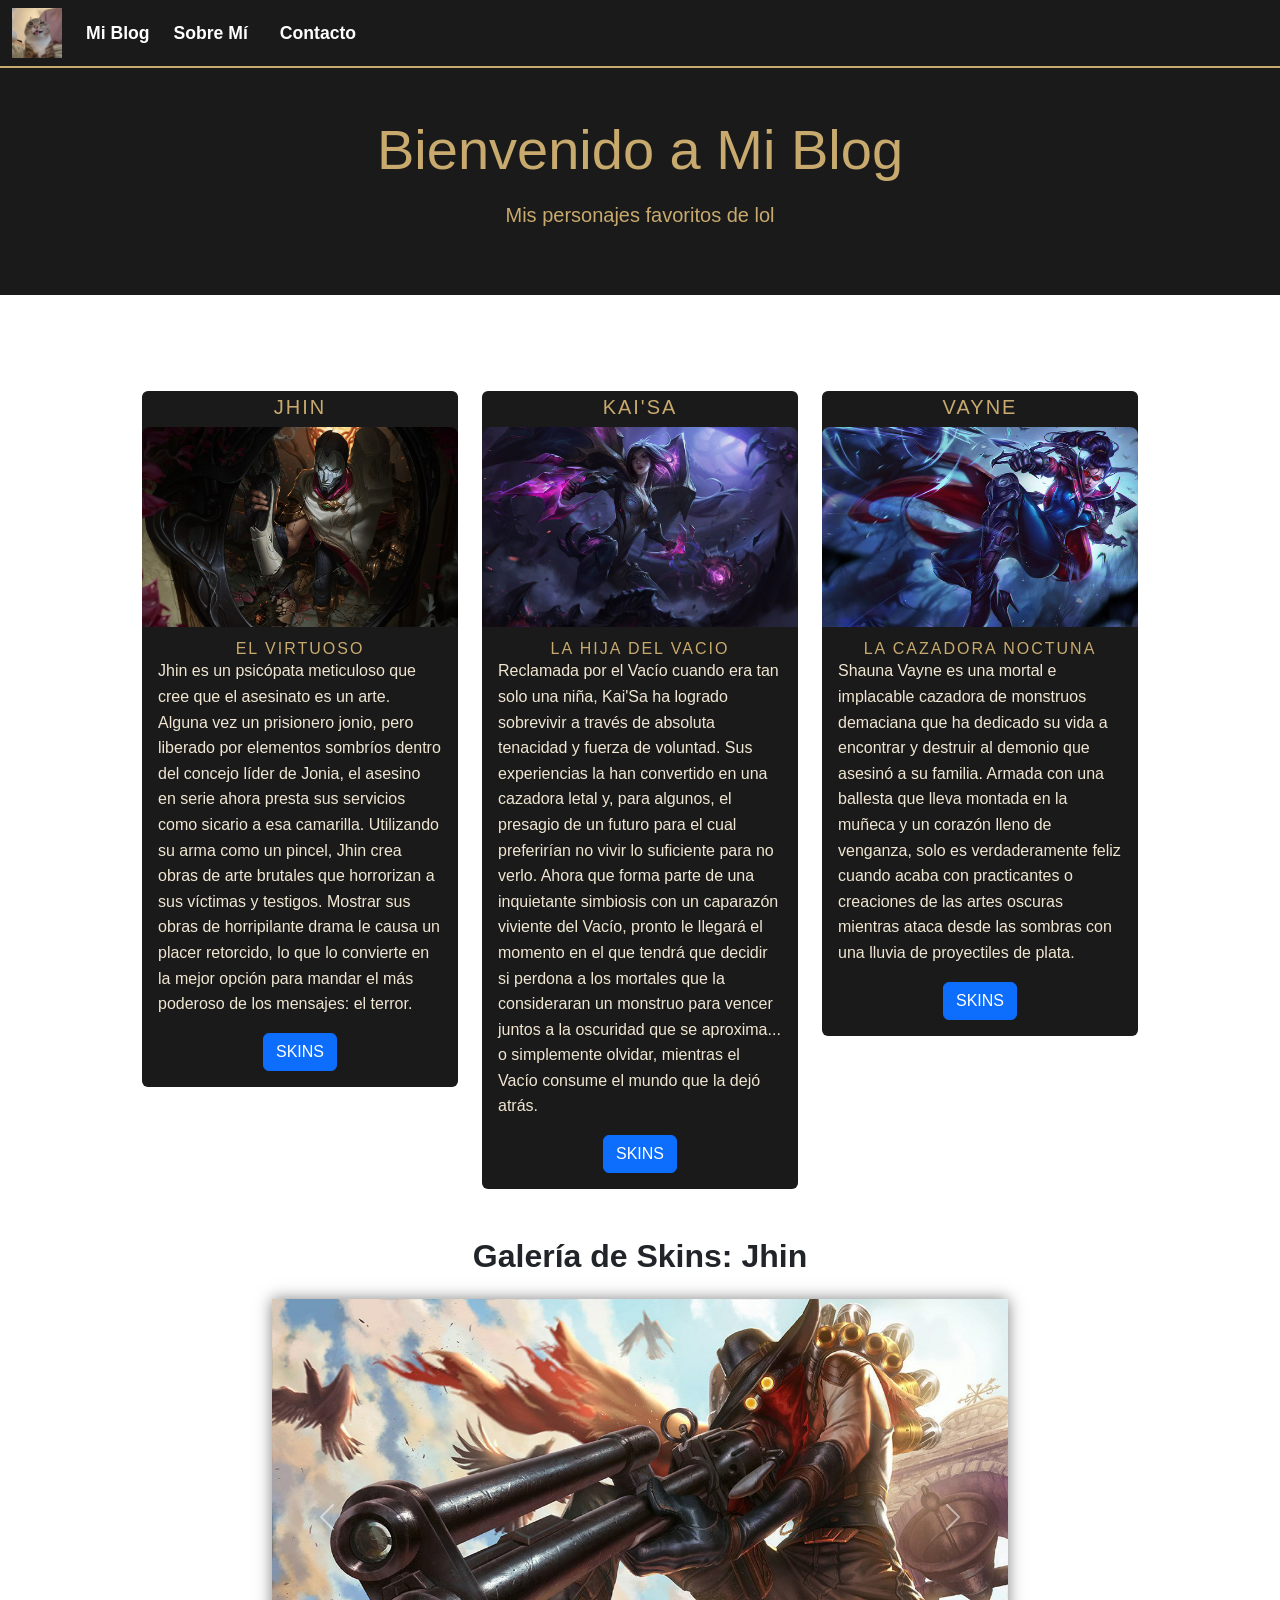
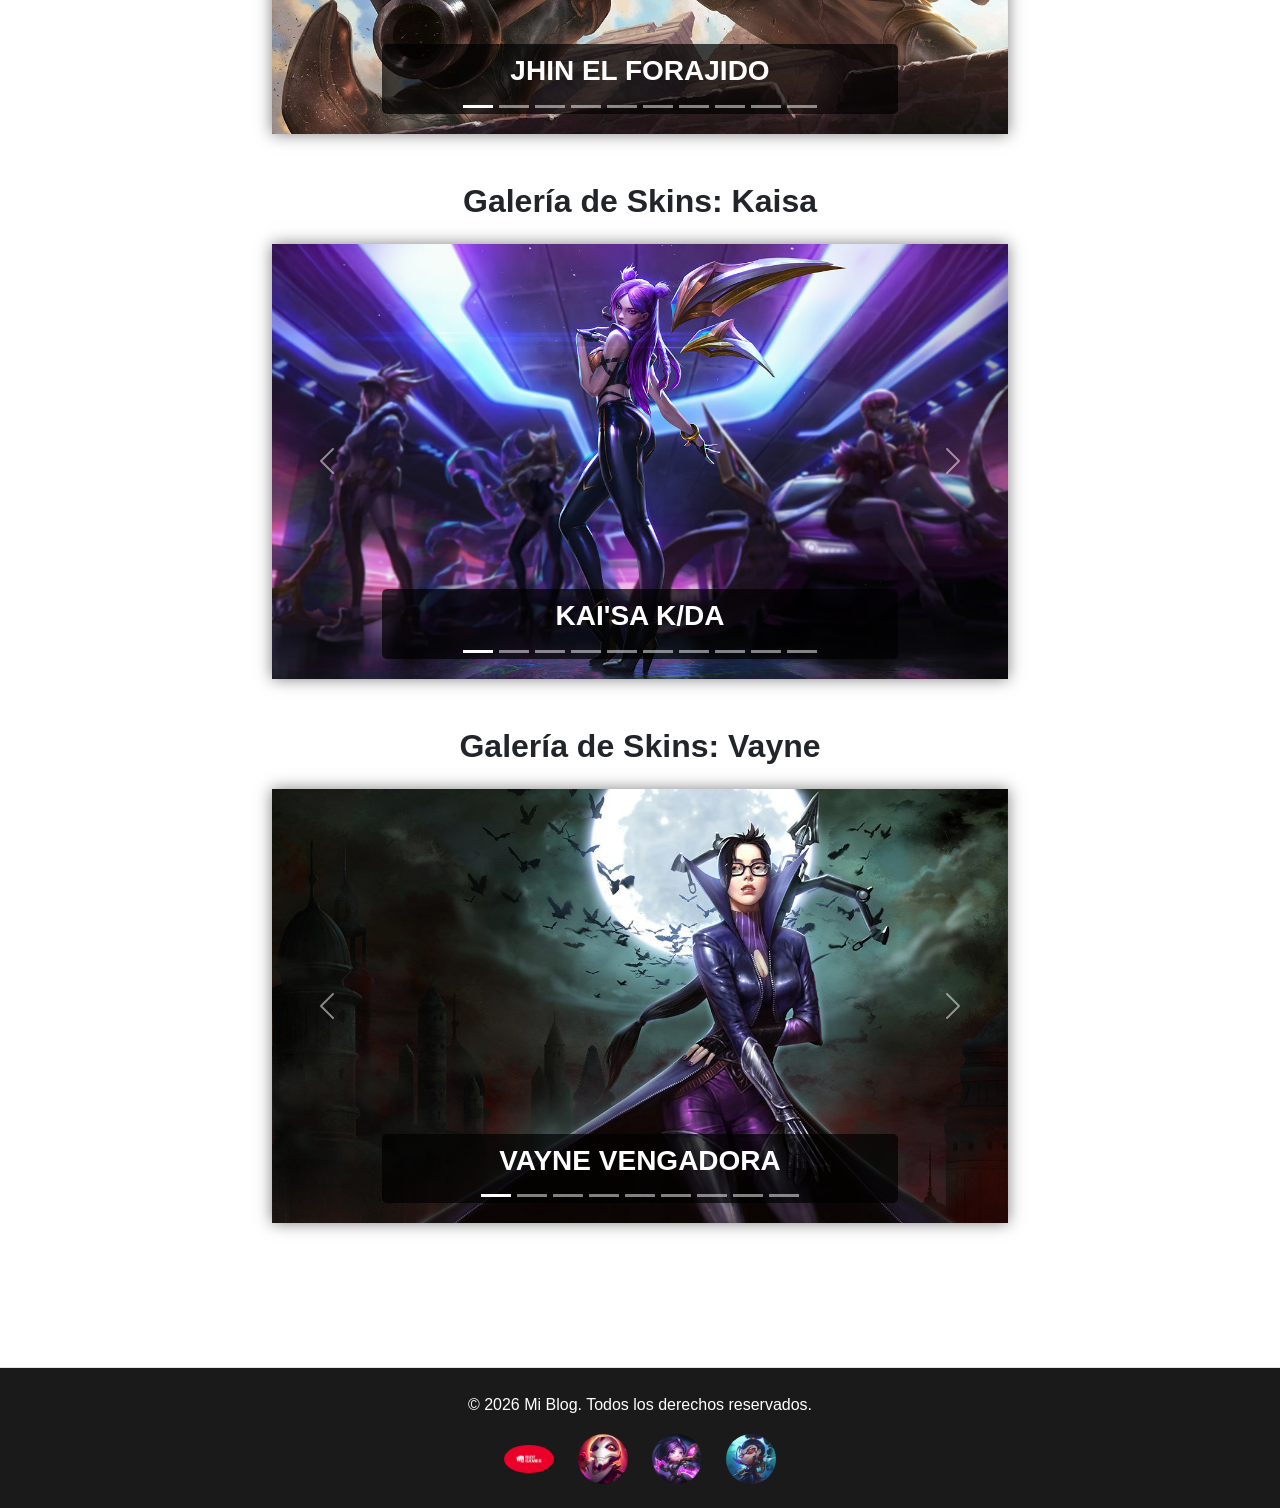
<file: index.html>
<!DOCTYPE html>
<html lang="es">
<head>
    <meta charset="UTF-8">
    <meta name="viewport" content="width=device-width, initial-scale=1.0">
    <title>Mi Blog Personal</title>
    <link href="https://cdn.jsdelivr.net/npm/bootstrap@5.3.0/dist/css/bootstrap.min.css" rel="stylesheet">
    <link rel="stylesheet" href="assets/styles.css">
    <link rel="icon" type="image/x-icon" href="/assets/images/navicon/rigby.jpg">
</head>

<body>
    <nav class="navbar navbar-expand-md navbar-dark sticky-top custom-nav">
        <div class="container-fluid">
            <img src="assets/images/navicon/rigby.jpg" alt="Rigby" width="50">
            <a class="navbar-brand fw-bold ms-4" href="index.html">Mi Blog</a>
            <button class="navbar-toggler" type="button" data-bs-toggle="collapse" data-bs-target="#collapsibleNavbar" aria-label="Abrir menú de navegación">
                <span class="navbar-toggler-icon"></span>
            </button>
            <div class="collapse navbar-collapse" id="collapsibleNavbar">
                <ul class="navbar-nav gap-3">
                    <li class="nav-item">
                        <a class="nav-link fw-bold active" href="about.html">Sobre Mí</a>
                    </li>
                    <li>
                        <a href="contact.html" class="nav-link fw-bold active">Contacto</a>
                    </li>
                </ul>
            </div>
        </div>
    </nav>

    <header class="bg-dark text-white py-5 custom-nav" id="inicio">

        <div class="container text-center" >
            <h1 class="display-4">Bienvenido a Mi Blog</h1>
            <p class="lead">Mis personajes favoritos de lol</p>
        </div>

    </header>

    <main class="py-5">

        <div class="container mt-5" id="personajes-fav">
            <div class="row mx-5">
                <div class="col-md-4">

                    <div class="card">
                        <h5 class="card-title text-center mt-1">JHIN</h5>
                        <img src="assets\images\Jhin.jpg" alt="Splash art de Jhin" class="card-img-top">
                        <div class="card-body">
                            <h6 class="card-subtitle text-center">EL VIRTUOSO</h6>
                            <p class="card-text">Jhin es un psicópata meticuloso que cree que el asesinato es un arte. Alguna vez un prisionero jonio, pero liberado por elementos sombríos dentro del concejo líder de Jonia, el asesino en serie ahora presta sus servicios como sicario a esa camarilla. Utilizando su arma como un pincel, Jhin crea obras de arte brutales que horrorizan a sus víctimas y testigos. Mostrar sus obras de horripilante drama le causa un placer retorcido, lo que lo convierte en la mejor opción para mandar el más poderoso de los mensajes: el terror.</p>
                            <div class="text-center">
                                <a href="#skins-jhin" class="btn btn-primary">SKINS</a>
                            </div>
                        </div>
                    </div>
                </div>

                <div class="col-md-4">
                    <div class="card">
                        <h5 class="card-title text-center mt-1">KAI'SA</h5>
                        <img src="assets\images\Kaisa.jpg" alt="Splash art de Kaisa" class="card-img-top">
                        <div class="card-body">
                            <h6 class="card-subtitle text-center">LA HIJA DEL VACIO</h6>
                            <p class="card-text">
                                Reclamada por el Vacío cuando era tan solo una niña, Kai'Sa ha logrado sobrevivir a través de absoluta tenacidad y fuerza de voluntad. Sus experiencias la han convertido en una cazadora letal y, para algunos, el presagio de un futuro para el cual preferirían no vivir lo suficiente para no verlo. Ahora que forma parte de una inquietante simbiosis con un caparazón viviente del Vacío, pronto le llegará el momento en el que tendrá que decidir si perdona a los mortales que la consideraran un monstruo para vencer juntos a la oscuridad que se aproxima... o simplemente olvidar, mientras el Vacío consume el mundo que la dejó atrás.
                            </p>
                            <div class="text-center">
                                <a href="#skins-kaisa" class="btn btn-primary">SKINS</a>
                            </div>
                        </div>
                    </div>
                </div>

                <div class="col-md-4">
                    <div class="card">
                        <h5 class="card-title text-center mt-1">VAYNE</h5>
                        <img src="assets\images\vayne.jpg" alt="Splash art de Vayne" class="card-img-top">
                        <div class="card-body">
                            <h6 class="card-subtitle text-center">LA CAZADORA NOCTUNA</h6>
                            <p class="card-text">
                                Shauna Vayne es una mortal e implacable cazadora de monstruos demaciana que ha dedicado su vida a encontrar y destruir al demonio que asesinó a su familia. Armada con una ballesta que lleva montada en la muñeca y un corazón lleno de venganza, solo es verdaderamente feliz cuando acaba con practicantes o creaciones de las artes oscuras mientras ataca desde las sombras con una lluvia de proyectiles de plata.
                            </p>
                            <div class="text-center">
                                <a href="#skins-vayne" class="btn btn-primary">SKINS</a>
                            </div>
                        </div>
                    </div>
                </div>
            </div>
        </div>

    <section class="container my-5">
        <h2 class="text-center mb-4">Galería de Skins: Jhin</h2>
        <div class="row justify-content-center">
            <div class="col-12 col-md-12 col-lg-8">
                <div id="skins-jhin" class="carousel slide" data-bs-ride="carousel">
                    <div class="carousel-indicators">
                        <button type="button" data-bs-target="#skins-jhin" data-bs-slide-to="0" class="active" aria-label="Slide 1"></button>
                        <button type="button" data-bs-target="#skins-jhin" data-bs-slide-to="1" aria-label="Slide 2"></button>
                        <button type="button" data-bs-target="#skins-jhin" data-bs-slide-to="2" aria-label="Slide 3"></button>
                        <button type="button" data-bs-target="#skins-jhin" data-bs-slide-to="3" aria-label="Slide 4"></button>
                        <button type="button" data-bs-target="#skins-jhin" data-bs-slide-to="4" aria-label="Slide 5"></button>
                        <button type="button" data-bs-target="#skins-jhin" data-bs-slide-to="5" aria-label="Slide 6"></button>
                        <button type="button" data-bs-target="#skins-jhin" data-bs-slide-to="6" aria-label="Slide 7"></button>
                        <button type="button" data-bs-target="#skins-jhin" data-bs-slide-to="7" aria-label="Slide 8"></button>
                        <button type="button" data-bs-target="#skins-jhin" data-bs-slide-to="8" aria-label="Slide 9"></button>
                        <button type="button" data-bs-target="#skins-jhin" data-bs-slide-to="9" aria-label="Slide 10"></button>
                    </div>
                    <div class="carousel-inner">
                        <div class="carousel-item active">
                            <img src="assets/images/skin-jhin/Jhin1.jpg" alt="Jhin Forajido" class="d-block w-100">
                            <div class="carousel-caption d-none d-md-block">
                                <h3>JHIN EL FORAJIDO</h3>
                            </div>
                        </div>


                        <div class="carousel-item">
                            <img src="assets/images/skin-jhin/Jhin2.jpg" alt="Jhin Luna de Sangre" class="d-block w-100">
                            <div class="carousel-caption d-none d-md-block">
                                <h3>JHIN LUNA DE SANGRE</h3>
                            </div>
                        </div>

                        <div class="carousel-item">
                            <img src="assets/images/skin-jhin/Jhin3.jpg" alt="Jhin Proyecto" class="d-block w-100">
                            <div class="carousel-caption d-none d-md-block">
                                <h3>PROYECTO: JHIN</h3>
                            </div>
                        </div>

                        <div class="carousel-item">
                            <img src="assets/images/skin-jhin/Jhin4.jpg" alt="Jhin Oscuridad Cosmica" class="d-block w-100">
                            <div class="carousel-caption d-none d-md-block">
                                <h3>JHIN OSCURIDAD CÓSMICA</h3>
                            </div>
                        </div>

                        <div class="carousel-item">
                            <img src="assets/images/skin-jhin/Jhin5.jpg" alt="Jhin Pergaminos" class="d-block w-100">
                            <div class="carousel-caption d-none d-md-block">
                                <h3>JHIN PERGAMINOS SHAN HAI</h3>
                            </div>
                        </div>

                        <div class="carousel-item">
                            <img src="assets/images/skin-jhin/Jhin6.jpg" alt="Jhin Empireo" class="d-block w-100">
                            <div class="carousel-caption d-none d-md-block">
                                <h3>JHIN EMPIREO</h3>
                            </div>
                        </div>

                        <div class="carousel-item">
                            <img src="assets/images/skin-jhin/Jhin7.jpg" alt="Jhin Peleador" class="d-block w-100">
                            <div class="carousel-caption d-none d-md-block">
                                <h3>JHIN PELEADOR ÁLMICO</h3>
                            </div>
                        </div>

                        <div class="carousel-item">
                            <img src="assets/images/skin-jhin/Jhin8.jpg" alt="Jhin Devastador" class="d-block w-100">
                            <div class="carousel-caption d-none d-md-block">
                                <h3>JHIN OSCURIDAD CÓSMICA DEVASTADORA</h3>
                            </div>
                        </div>

                        <div class="carousel-item">
                            <img src="assets/images/skin-jhin/Jhin9.jpg" alt="Jhin Mitos" class="d-block w-100">
                            <div class="carousel-caption d-none d-md-block">
                                <h3>JHIN CREADOR DE MITOS</h3>
                            </div>
                        </div>

                        <div class="carousel-item">
                            <img src="assets/images/skin-jhin/Jhin10.jpg" alt="Jhin Arcana" class="d-block w-100">
                            <div class="carousel-caption d-none d-md-block">
                                <h3>JHIN ARCANA</h3>
                            </div>
                        </div>
                    </div>

                <button class="carousel-control-prev" type="button" data-bs-target="#skins-jhin" data-bs-slide="prev" aria-label="Anterior">
                    <span class="carousel-control-prev-icon" aria-hidden="true"></span>
                </button>
                <button class="carousel-control-next" type="button" data-bs-target="#skins-jhin" data-bs-slide="next" aria-label="Siguiente">
                    <span class="carousel-control-next-icon"></span>
                </button>
                </div>
            </div>
        </div>
    </section>

    <section class="container my-5">
        <h2 class="text-center mb-4">Galería de Skins: Kaisa</h2>
        <div class="row justify-content-center">
            <div class="col-12 col-md-12 col-lg-8">
                <div id="skins-kaisa" class="carousel slide" data-bs-ride="carousel">
                    <div class="carousel-indicators">
                        <button type="button" data-bs-target="#skins-kaisa" data-bs-slide-to="0" class="active" aria-label="Slide 1"></button>
                        <button type="button" data-bs-target="#skins-kaisa" data-bs-slide-to="1" aria-label="Slide 2"></button>
                        <button type="button" data-bs-target="#skins-kaisa" data-bs-slide-to="2" aria-label="Slide 3"></button>
                        <button type="button" data-bs-target="#skins-kaisa" data-bs-slide-to="3" aria-label="Slide 4"></button>
                        <button type="button" data-bs-target="#skins-kaisa" data-bs-slide-to="4" aria-label="Slide 5"></button>
                        <button type="button" data-bs-target="#skins-kaisa" data-bs-slide-to="5" aria-label="Slide 6"></button>
                        <button type="button" data-bs-target="#skins-kaisa" data-bs-slide-to="6" aria-label="Slide 7"></button>
                        <button type="button" data-bs-target="#skins-kaisa" data-bs-slide-to="7" aria-label="Slide 8"></button>
                        <button type="button" data-bs-target="#skins-kaisa" data-bs-slide-to="8" aria-label="Slide 9"></button>
                        <button type="button" data-bs-target="#skins-kaisa" data-bs-slide-to="9" aria-label="Slide 10"></button>
                    </div>
                    <div class="carousel-inner">
                        <div class="carousel-item active">
                            <img src="assets/images/skin-kaisa/kaisa1.jpg" alt="Kaisa Kda" class="d-block w-100">
                            <div class="carousel-caption d-none d-md-block">
                                <h3>KAI'SA K/DA</h3>
                            </div>
                        </div>

                        <div class="carousel-item">
                            <img src="assets/images/skin-kaisa/kaisa2.jpg" alt="Kaisa AllOut" class="d-block w-100">
                            <div class="carousel-caption d-none d-md-block">
                                <h3>KAI'SA KD/A ALL OUT</h3>
                            </div>
                        </div>

                        <div class="carousel-item">
                            <img src="assets/images/skin-kaisa/kaisa3.jpg" alt="Kaisa Dragon" class="d-block w-100">
                            <div class="carousel-caption d-none d-md-block">
                                <h3>KAI'SA DRAGÓN DE LA LAGUNA</h3>
                            </div>
                        </div>

                        <div class="carousel-item">
                            <img src="assets/images/skin-kaisa/kaisa4.jpg" alt="Kaisa Estelar" class="d-block w-100">
                            <div class="carousel-caption d-none d-md-block">
                                <h3>KAI'SA GUARDIANA ESTELAR</h3>
                            </div>
                        </div>

                        <div class="carousel-item">
                            <img src="assets/images/skin-kaisa/kaisa5.jpg" alt="Kaisa Tinta" class="d-block w-100">
                            <div class="carousel-caption d-none d-md-block">
                                <h3>KAI'SA TINTA SOMBRÍA</h3>
                            </div>
                        </div>

                        <div class="carousel-item">
                            <img src="assets/images/skin-kaisa/kaisa6.jpg" alt="Kaisa Celestial" class="d-block w-100">
                            <div class="carousel-caption d-none d-md-block">
                                <h3>KAI'SA REINO CELESTIAL</h3>
                            </div>
                        </div>

                        <div class="carousel-item">
                            <img src="assets/images/skin-kaisa/kaisa7.jpg" alt="Kaisa Oscura" class="d-block w-100">
                            <div class="carousel-caption d-none d-md-block">
                                <h3>KAI'SA ESTRELLA OSCURA</h3>
                            </div>
                        </div>

                        <div class="carousel-item">
                            <img src="assets/images/skin-kaisa/kaisa8.jpg" alt="Kaisa Legendario" class="d-block w-100">
                            <div class="carousel-caption d-none d-md-block">
                                <h3>KAI'SA ESPÍRITU LEGENDARIO</h3>
                            </div>
                        </div>

                        <div class="carousel-item">
                            <img src="assets/images/skin-kaisa/kaisa9.jpg" alt="Kaisa Inmortalizada" class="d-block w-100">
                            <div class="carousel-caption d-none d-md-block">
                                <h3>KAI'SA LEYENDA INMORTALIZADA</h3>
                            </div>
                        </div>
                    </div>

                <button class="carousel-control-prev" type="button" data-bs-target="#skins-kaisa" data-bs-slide="prev" aria-label="Anterior">
                    <span class="carousel-control-prev-icon"  aria-hidden="true"></span>
                </button>
                <button class="carousel-control-next" type="button" data-bs-target="#skins-kaisa" data-bs-slide="next" aria-label="Siguiente">
                    <span class="carousel-control-next-icon" aria-hidden="true"></span>
                </button>
                </div>
            </div>
        </div>
    </section>

    <section class="container my-5">
        <h2 class="text-center mb-4">Galería de Skins: Vayne</h2>
        <div class="row justify-content-center">
            <div class="col-12 col-md-12 col-lg-8">
                <div id="skins-vayne" class="carousel slide" data-bs-ride="carousel">
                    <div class="carousel-indicators">
                        <button type="button" data-bs-target="#skins-vayne" data-bs-slide-to="0" class="active" aria-label="Slide 1"></button>
                        <button type="button" data-bs-target="#skins-vayne" data-bs-slide-to="1" aria-label="Slide 2"></button>
                        <button type="button" data-bs-target="#skins-vayne" data-bs-slide-to="2" aria-label="Slide 3"></button>
                        <button type="button" data-bs-target="#skins-vayne" data-bs-slide-to="3" aria-label="Slide 4"></button>
                        <button type="button" data-bs-target="#skins-vayne" data-bs-slide-to="4" aria-label="Slide 5"></button>
                        <button type="button" data-bs-target="#skins-vayne" data-bs-slide-to="5" aria-label="Slide 6"></button>
                        <button type="button" data-bs-target="#skins-vayne" data-bs-slide-to="6" aria-label="Slide 7"></button>
                        <button type="button" data-bs-target="#skins-vayne" data-bs-slide-to="7" aria-label="Slide 8"></button>
                        <button type="button" data-bs-target="#skins-vayne" data-bs-slide-to="8" aria-label="Slide 9"></button>
                    </div>
                    <div class="carousel-inner">
                        <div class="carousel-item active">
                            <img src="assets/images/skin-vayne/vayne1.jpg" alt="Vayne Vengadora" class="d-block w-100">
                            <div class="carousel-caption d-none d-md-block">
                                <h3>VAYNE VENGADORA</h3>
                            </div>
                        </div>

                        <div class="carousel-item">
                            <img src="assets/images/skin-vayne/vayne2.jpg" alt="Vayne Matadragones" class="d-block w-100">
                            <div class="carousel-caption d-none d-md-block">
                                <h3>VAYNE MATADRAGONES</h3>
                            </div>
                        </div>

                        <div class="carousel-item">
                            <img src="assets/images/skin-vayne/vayne4.jpg" alt="Vayne Luz" class="d-block w-100">
                            <div class="carousel-caption d-none d-md-block">
                                <h3>VAYNE ARCO DE LUZ</h3>
                            </div>
                        </div>

                        <div class="carousel-item">
                            <img src="assets/images/skin-vayne/vayne5.jpg" alt="Vayne Almas" class="d-block w-100">
                            <div class="carousel-caption d-none d-md-block">
                                <h3>VAYNE ROBAALMAS</h3>
                            </div>
                        </div>

                        <div class="carousel-item">
                            <img src="assets/images/skin-vayne/vayne6.jpg" alt="Vayne Proyecto" class="d-block w-100">
                            <div class="carousel-caption d-none d-md-block">
                                <h3>PROYECTO: VAYNE</h3>
                            </div>
                        </div>

                        <div class="carousel-item">
                            <img src="assets/images/skin-vayne/vayne7.jpg" alt="Vayne Pirotecnia" class="d-block w-100">
                            <div class="carousel-caption d-none d-md-block">
                                <h3>VAYNE PIROTECNIA</h3>
                            </div>
                        </div>

                        <div class="carousel-item">
                            <img src="assets/images/skin-vayne/vayne8.jpg" alt="Vayne Espiritual" class="d-block w-100">
                            <div class="carousel-caption d-none d-md-block">
                                <h3>VAYNE FLOR ESPIRITUAL</h3>
                            </div>
                        </div>

                        <div class="carousel-item">
                            <img src="assets/images/skin-vayne/vayne9.jpg" alt="Vayne Centinela" class="d-block w-100">
                            <div class="carousel-caption d-none d-md-block">
                                <h3>VAYNE CENTINELA</h3>
                            </div>
                        </div>

                        <div class="carousel-item">
                            <img src="assets/images/skin-vayne/vayne10.jpg" alt="Vayne Legendario" class="d-block w-100">
                            <div class="carousel-caption d-none d-md-block">
                                <h3>VAYNE ESPIRITU LEGENDARIO</h3>
                            </div>
                        </div>
                    </div>

                <button class="carousel-control-prev" type="button" data-bs-target="#skins-vayne" data-bs-slide="prev" aria-label="Anterior">
                    <span class="carousel-control-prev-icon" aria-hidden="true"></span>
                </button>
                <button class="carousel-control-next" type="button" data-bs-target="#skins-vayne" data-bs-slide="next" aria-label="Siguiente">
                    <span class="carousel-control-next-icon" aria-hidden="true"></span>
                </button>
                </div>
            </div>
        </div>
    </section>
    </main>

    <footer class="text-white py-4 mt-5 custom-nav">
        <div class="container text-center">
            <p>&copy; 2026 Mi Blog. Todos los derechos reservados.</p>
            <div class="row justify-content-center align-items-center">
                <div class="col-6 col-md-auto">
                <a href="https://www.riotgames.com/es" target="_blank">
                    <img src="assets/images/icon/riot.png" alt="Riot" width="50" class="img-fluid footer-logo">
                </a>
            </div>

            <div class="col-6 col-md-auto">
                <a href="https://www.leagueoflegends.com/es-es/champions/jhin/" target="_blank">
                    <img src="assets/images/icon/jhin-chibi.png" alt="Jhin" width="50" class="img-fluid footer-logo">
                </a>
            </div>

            <div class="col-6 col-md-auto">
                <a href="https://www.leagueoflegends.com/es-es/champions/kaisa/" target="_blank">
                    <img src="assets/images/icon/kaisa-chibi.jpg" alt="Kaisa" width="50" class="img-fluid footer-logo">
                </a>
            </div>

            <div class="col-6 col-md-auto">
                <a href="https://www.leagueoflegends.com/es-es/champions/vayne/" target="_blank">
                    <img src="assets/images/icon/vayne-chibi.jpg" alt="Vayne" width="50" class="img-fluid footer-logo">
                </a>
            </div>
            </div>
        </div>
    </footer>

    <script src="https://cdn.jsdelivr.net/npm/bootstrap@5.3.0/dist/js/bootstrap.bundle.min.js"></script>
</body>
</html>
</file>
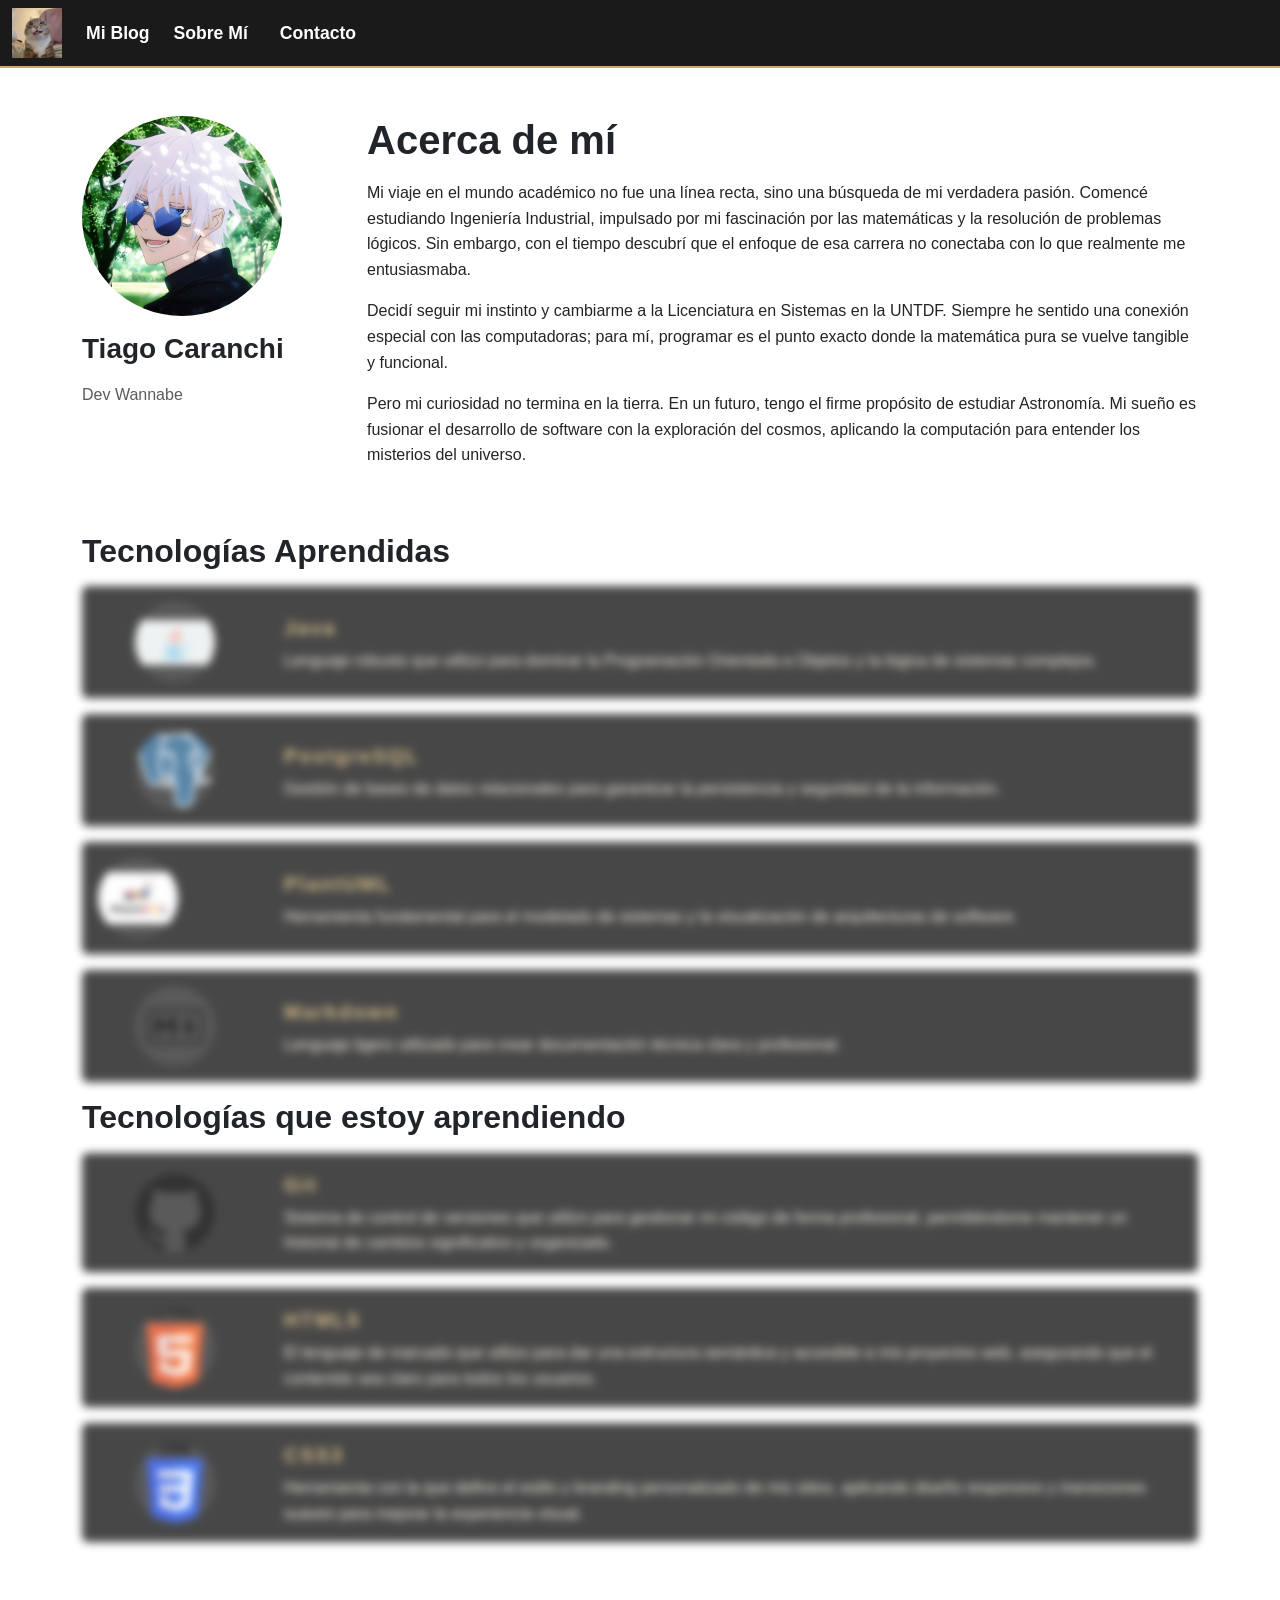
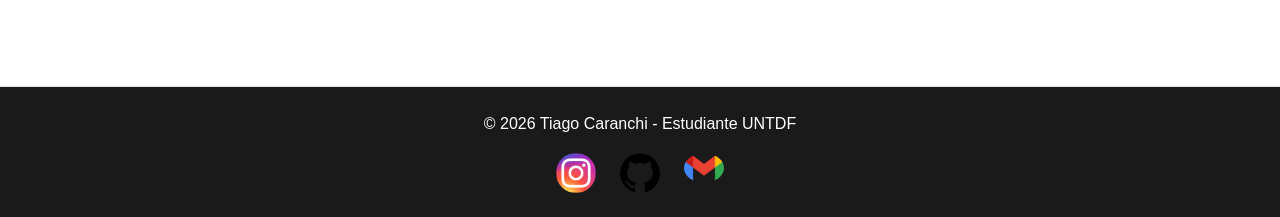
<file: about.html>
<!DOCTYPE html>
<html lang="es">
<head>
    <meta charset="UTF-8">
    <meta name="viewport" content="width=device-width, initial-scale=1.0">
    <title>Acerca de mí - Mi Blog</title>
    <link href="https://cdn.jsdelivr.net/npm/bootstrap@5.3.0/dist/css/bootstrap.min.css" rel="stylesheet">
    <link rel="stylesheet" href="assets/styles.css">
    <link rel="icon" type="image/x-icon" href="/assets/images/navicon/rigby.jpg">
</head>

<body>
    <nav class="navbar navbar-expand-md navbar-dark sticky-top custom-nav">
        <div class="container-fluid">
            <img src="assets/images/navicon/rigby.jpg" alt="Rigby" width="50">
            <a class="navbar-brand fw-bold ms-4" href="index.html">Mi Blog</a>
            <button class="navbar-toggler" type="button" data-bs-toggle="collapse" data-bs-target="#collapsibleNavbar" aria-label="Abrir menú de navegación">
                <span class="navbar-toggler-icon"></span>
            </button>
            <div class="collapse navbar-collapse" id="collapsibleNavbar">
                <ul class="navbar-nav gap-3">
                    <li class="nav-item">
                        <a class="nav-link fw-bold active" href="about.html">Sobre Mí</a>
                    </li>
                    <li>
                        <a href="contact.html" class="nav-link fw-bold active">Contacto</a>
                    </li>
                </ul>
            </div>
        </div>
    </nav>

    <main class="py-5">
        <div class="container">
            <div class="row">
                <aside class="col-md-3 mb-3">
                    <img src="assets/images/icon/gojo.jpg" class="img-fluid rounded-circle mb-3" alt="Avatar" style="max-width: 200px;">
                    <h3>Tiago Caranchi</h3>
                    <p class="text-muted">Dev Wannabe</p>
                </aside>

                <article class="col-md-9">
                    <h1>Acerca de mí</h1>
                    <p>Mi viaje en el mundo académico no fue una línea recta, sino una búsqueda de mi verdadera pasión. Comencé estudiando Ingeniería Industrial, impulsado por mi fascinación por las matemáticas y la resolución de problemas lógicos. Sin embargo, con el tiempo descubrí que el enfoque de esa carrera no conectaba con lo que realmente me entusiasmaba.</p>
                    <p>Decidí seguir mi instinto y cambiarme a la Licenciatura en Sistemas en la UNTDF. Siempre he sentido una conexión especial con las computadoras; para mí, programar es el punto exacto donde la matemática pura se vuelve tangible y funcional.</p>
                    <p>Pero mi curiosidad no termina en la tierra. En un futuro, tengo el firme propósito de estudiar Astronomía. Mi sueño es fusionar el desarrollo de software con la exploración del cosmos, aplicando la computación para entender los misterios del universo.</p>
                </article>
            </div>

            <section id="tecnologias" class="my-5">
                <h2>Tecnologías Aprendidas</h2>
                <div class="card mb-3 shadow-sm border-0 card-tech-blur">
                    <div class="row g-0 align-items-center">
                        <div class="col-4 col-md-2 p-3 text-center">
                            <img src="assets/images/icon/java.png" alt="Logotipo de Java" class="img-fluid tech-logo">
                        </div>
                        <div class="col-8 col-md-10">
                            <div class="card-body">
                                <h3 class="card-title h5 fw-bold mt-1">Java</h3>
                                <p class="card-text">Lenguaje robusto que utilizo para dominar la Programación Orientada a Objetos y la lógica de sistemas complejos.</p>
                            </div>
                        </div>
                    </div>
                </div>

                <div class="card mb-3 shadow-sm border-0 card-tech-blur">
                    <div class="row g-0 align-items-center">
                        <div class="col-4 col-md-2 p-3 text-center">
                            <img src="assets/images/icon/postgres.png" alt="Logotipo de Postgre" class="img-fluid tech-logo">
                        </div>
                        <div class="col-8 col-md-10">
                            <div class="card-body">
                                <h3 class="card-title h5 fw-bold mt-1">PostgreSQL</h3>
                                <p class="card-text">Gestión de bases de datos relacionales para garantizar la persistencia y seguridad de la información.</p>
                            </div>
                        </div>
                    </div>
                </div>

                <div class="card mb-3 shadow-sm border-0 card-tech-blur">
                    <div class="row g-0 align-items-center">
                        <div class="col-4 col-md-2 p-3 text-centerg">
                            <img src="assets/images/icon/plantuml.png" alt="Logotipo de Plant" class="img-fluid tech-logo">
                        </div>
                        <div class="col-8 col-md-10">
                            <div class="card-body">
                                <h3 class="card-title h5 fw-bold mt-1">PlantUML</h3>
                                <p class="card-text">Herramienta fundamental para el modelado de sistemas y la visualización de arquitecturas de software.</p>
                            </div>
                        </div>
                    </div>
                </div>

                <div class="card mb-3 shadow-sm border-0 card-tech-blur">
                    <div class="row g-0 align-items-center">
                        <div class="col-4 col-md-2 p-3 text-center">
                            <img src="assets/images/icon/markdown.png" alt="Logotipo de Markdown" class="img-fluid tech-logo">
                        </div>
                        <div class="col-8 col-md-10">
                            <div class="card-body">
                                <h3 class="card-title h5 fw-bold mt-1">Markdown</h3>
                                <p class="card-text">Lenguaje ligero utilizado para crear documentación técnica clara y profesional.</p>
                            </div>
                        </div>
                    </div>
                </div>

                <h2>Tecnologías que estoy aprendiendo</h2>

                <div class="card mb-3 shadow-sm border-0 card-tech-blur">
                    <div class="row g-0 align-items-center">
                        <div class="col-4 col-md-2 p-3 text-center">
                            <img src="assets/images/icon/github.png" alt="Logotipo de Git" class="img-fluid tech-logo">
                        </div>
                        <div class="col-8 col-md-10">
                            <div class="card-body">
                                <h3 class="card-title h5 fw-bold mt-1">Git</h3>
                                <p class="card-text">Sistema de control de versiones que utilizo para gestionar mi código de forma profesional, permitiéndome mantener un historial de cambios significativo y organizado.</p>
                            </div>
                        </div>
                    </div>
                </div>

                <div class="card mb-3 shadow-sm border-0 card-tech-blur">
                    <div class="row g-0 align-items-center">
                        <div class="col-4 col-md-2 p-3 text-center">
                            <img src="assets/images/icon/html.png" alt="Logotipo de HTML" class="img-fluid tech-logo">
                        </div>
                        <div class="col-8 col-md-10">
                            <div class="card-body">
                                <h3 class="card-title h5 fw-bold mt-1">HTML5</h3>
                                <p class="card-text">El lenguaje de marcado que utilizo para dar una estructura semántica y accesible a mis proyectos web, asegurando que el contenido sea claro para todos los usuarios.</p>
                            </div>
                        </div>
                    </div>
                </div>

                <div class="card mb-3 shadow-sm border-0 card-tech-blur">
                    <div class="row g-0 align-items-center">
                        <div class="col-4 col-md-2 p-3 text-center">
                            <img src="assets/images/icon/css.png" alt="Logotipo de Css" class="img-fluid tech-logo">
                        </div>
                        <div class="col-8 col-md-10">
                            <div class="card-body">
                                <h3 class="card-title h5 fw-bold mt-1">CSS3</h3>
                                <p class="card-text">Herramienta con la que defino el estilo y branding personalizado de mis sitios, aplicando diseño responsivo y transiciones suaves para mejorar la experiencia visual.</p>
                            </div>
                        </div>
                    </div>
                </div>

            </section>

        </div>
    </main>

    <footer class="text-white py-4 mt-5 custom-nav">
        <div class="container text-center">
            <div class="row justify-content-center align-items-center">
            <p class="mb-3">&copy; 2026 Tiago Caranchi - Estudiante UNTDF</p>
            <div class="d-flex justify-content-center gap-4">
                <a href="https://www.instagram.com/tiaguwu/" target="_blank">
                    <img src="assets/images/icon/instagram.png" alt="Instagram" width="40" class="img-fluid footer-logo">
                </a>
                <a href="https://github.com/Tiaguwu" target="_blank">
                    <img src="assets/images/icon/github.png" alt="GitHub" width="40" class="img-fluid footer-logo">
                </a>
                <a href="mailto:tiagocaranchi@hotmail.com">
                    <img src="assets/images/icon/gmail.png" alt="Email" width="40" class="img-fluid footer-logo">
                </a>
            </div>
            </div>
        </div>
    </footer>

    <script src="https://cdn.jsdelivr.net/npm/bootstrap@5.3.0/dist/js/bootstrap.bundle.min.js"></script>
</body>
</html>
</file>
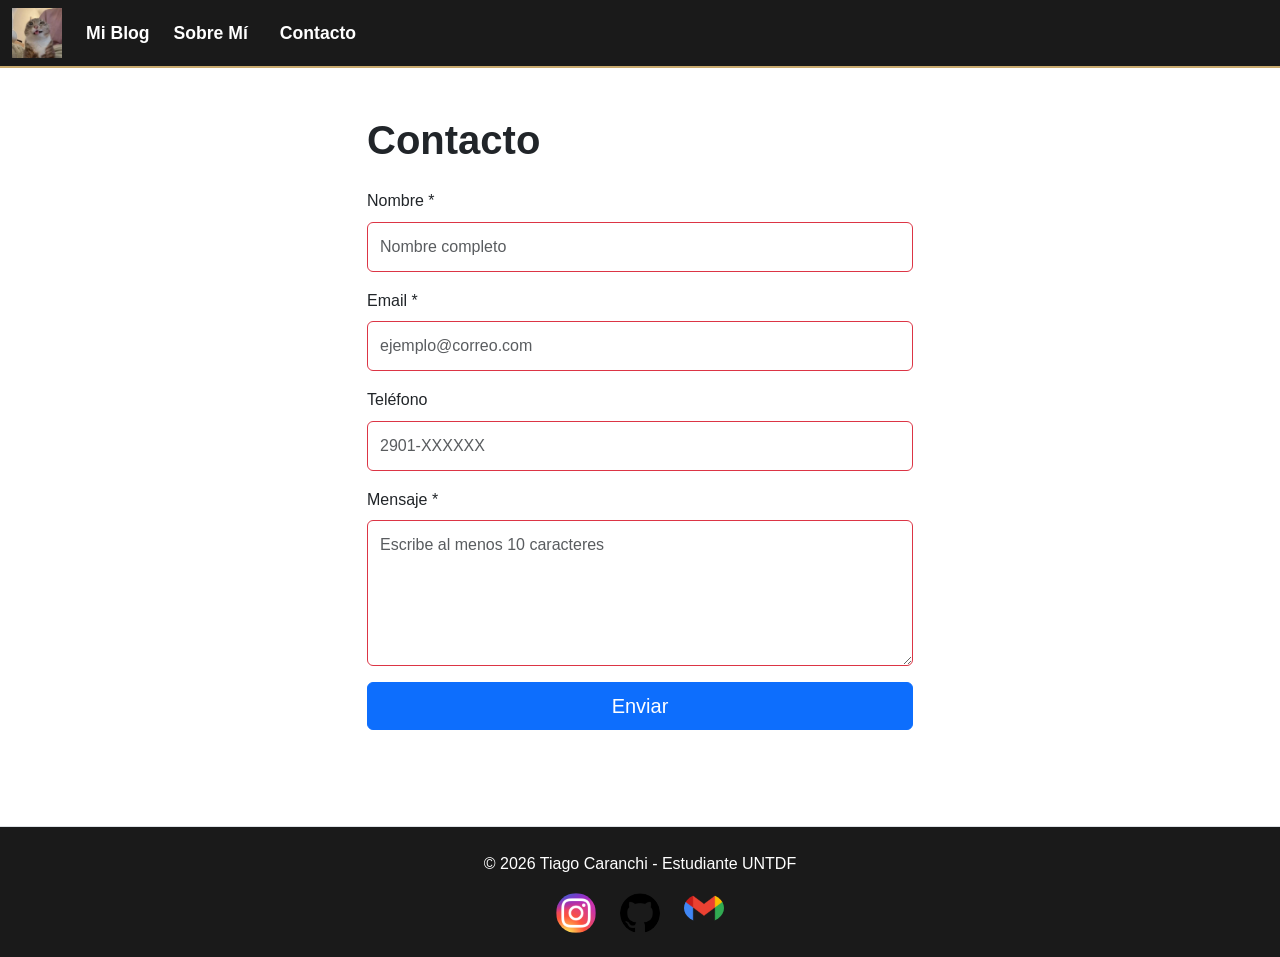
<file: contact.html>
<!DOCTYPE html>
<html lang="es">
<head>
    <meta charset="UTF-8">
    <meta name="viewport" content="width=device-width, initial-scale=1.0">
    <title>Contacto - Mi Blog</title>
    <link href="https://cdn.jsdelivr.net/npm/bootstrap@5.3.0/dist/css/bootstrap.min.css" rel="stylesheet">
    <link rel="stylesheet" href="assets/styles.css">
</head>
<body>
    <nav class="navbar navbar-expand-md navbar-dark custom-nav sticky-top">
        <div class="container-fluid">
            <img src="assets/images/navicon/rigby.jpg" alt="Rigby" width="50">
            <a class="navbar-brand fw-bold ms-4" href="index.html">Mi Blog</a>
            <button class="navbar-toggler" type="button" data-bs-toggle="collapse" data-bs-target="#collapsibleNavbar" aria-label="Abrir menú de navegación">
                <span class="navbar-toggler-icon"></span>
            </button>
            <div class="collapse navbar-collapse" id="collapsibleNavbar">
                <ul class="navbar-nav gap-3">
                    <li class="nav-item">
                        <a class="nav-link fw-bold active" href="about.html">Sobre Mí</a>
                    </li>
                    <li>
                        <a href="contact.html" class="nav-link fw-bold active">Contacto</a>
                    </li>
                </ul>
            </div>
        </div>
    </nav>

    <!-- Formulario de contacto -->
    <main class="py-5">
        <div class="container">
            <div class="row justify-content-center">
                <div class="col-md-6">
                    <h1 class="mb-4">Contacto</h1>

                    <form id="contactForm" novalidate>
                        <!-- Campo nombre (COMPLETAR: validación) -->
                        <div class="mb-3">
                            <label for="name" class="form-label">Nombre *</label>
                            <input type="text" class="form-control" id="name" name="name" required placeholder="Nombre completo">
                            <div class="invalid-feedback">
                                Por favor ingresa tu nombre.
                            </div>
                        </div>

                        <!-- Campo email (COMPLETAR) -->
                        <div class="mb-3">
                            <label for="email" class="form-label">Email *</label>
                            <input type="email" class="form-control" id="email" name="email" required placeholder="ejemplo@correo.com">
                            <div class="invalid-feedback">
                                Por favor ingresa un email válido.
                            </div>
                        </div>

                        <!-- Campo teléfono (COMPLETAR: opcional) -->
                        <div class="mb-3">
                            <label for="phone" class="form-label">Teléfono</label>
                            <input type="tel" class="form-control" id="phone" name="phone" required pattern="[0-9]+" placeholder="2901-XXXXXX">
                            <div class="invalid-feedback">
                                Por favor teléfono un email válido.
                            </div>
                        </div>

                        <!-- Campo mensaje (COMPLETAR: minlength) -->
                        <div class="mb-3">
                            <label for="message" class="form-label">Mensaje *</label>
                            <textarea class="form-control" id="message" name="message" rows="5" required minlength="10" placeholder="Escribe al menos 10 caracteres"></textarea>
                            <div class="invalid-feedback">
                                El mensaje debe tener al menos 10 caracteres.
                            </div>
                        </div>

                        <!-- Botón submit -->
                        <button type="submit" class="btn btn-primary btn-lg w-100">Enviar</button>
                    </form>
                </div>
            </div>
        </div>
    </main>

    <!-- Footer -->
    <footer class="custom-nav text-white py-4 mt-5">
        <div class="container text-center">
            <div class="row justify-content-center align-items-center">
            <p class="mb-3">&copy; 2026 Tiago Caranchi - Estudiante UNTDF</p>
            <div class="d-flex justify-content-center gap-4">
                <a href="https://www.instagram.com/tiaguwu/" target="_blank">
                    <img src="assets/images/icon/instagram.png" alt="Instagram" width="40" class="img-fluid footer-logo">
                </a>
                <a href="https://github.com/Tiaguwu" target="_blank">
                    <img src="assets/images/icon/github.png" alt="GitHub" width="40" class="img-fluid footer-logo">
                </a>
                <a href="mailto:tiagocaranchi@hotmail.com">
                    <img src="assets/images/icon/gmail.png" alt="Email" width="40" class="img-fluid footer-logo">
                </a>
            </div>
            </div>
        </div>
    </footer>

    <!-- Script: validación HTML5 + feedback visual -->
    <script>
        const form = document.getElementById('contactForm');
        form.addEventListener('submit', (e) => {
            if (!form.checkValidity()) {
                e.preventDefault();
                e.stopPropagation();
            }
            form.classList.add('was-validated');
        });
    </script>

    <script src="https://cdn.jsdelivr.net/npm/bootstrap@5.3.0/dist/js/bootstrap.bundle.min.js"></script>
</body>
</html>
</file>
<file: assets/styles.css>
/* ===== Variables CSS ===== */
:root {
    --primary-color: #0d6efd;
    --text-color: #212529;
    --light-bg: #f8f9fa;
    --border-color: #dee2e6;
}

.custom-nav {
    background-color: #1a1a1a !important;
}

/* ===== Reset y base ===== */
* {
    margin: 0;
    padding: 0;
    box-sizing: border-box;
}

html {
    scroll-behavior: smooth;
}

body {
    font-family: -apple-system, BlinkMacSystemFont, 'Segoe UI', Roboto, 'Helvetica Neue', Arial, sans-serif;
    line-height: 1.6;
    color: var(--text-color);
}

/* ===== Tipografía ===== */
h1, h2, h3 {
    font-weight: 600;
    margin-bottom: 1rem;
}

a {
    text-decoration: none;
    transition: all 0.3s ease;
}

.display-4 {
    color: #c8aa6e;
}

.lead {
    color: #c8aa6e;
}

/* ===== Navbar ===== */
.navbar {
    border-bottom: 2px solid #c8aa6e;
}

.navbar-brand, .nav-link {
    font-size: 1.1rem !important;
}

.nav-link img {
    transition: filter 0.3s ease, transform 0.3s ease;
}

.nav-link:hover img {
    filter: drop-shadow(0 0 8px #c8aa6e);
    transform: scale(1.1);
}

/* ===== Hero Section ===== */
.bg-gradient {
    background: linear-gradient(135deg, #667eea 0%, #764ba2 100%);
}

/* ===== Cards ===== */
.card {
    transition: transform 0.3s ease, box-shadow 0.3s ease;
    border: none;
    overflow: hidden;
    background-color: #1a1a1a; 
    color: #f0e6d2; 
}

.card:hover {
    transform: translateY(-10px); 
    box-shadow: 0 10px 20px rgb(200 170 110 / 30%); 
}

.card-title {
    color: #c8aa6e; 
    letter-spacing: 2px;
}

.card-subtitle{
    color: #c8aa6e; 
    letter-spacing: 2px;
}

.card-img-top {
    height: 200px;
    object-fit: cover;
    border-radius: 8px 8px 0 0;
}

.carousel {
    box-shadow: 0 0 15px rgb(0 0 0 / 50%);
}


.carousel-caption {
    background: rgb(0 0 0 / 70%);
    border-radius: 5px;
    padding: 10px;
}

/* ===== Botones ===== */
.btn {
    border-radius: 6px;
    font-weight: 500;
    transition: all 0.3s ease;
}

.btn-primary {
    background-color: var(--primary-color);
    border-color: var(--primary-color);
}

.btn-primary:hover {
    background-color: #0b5ed7;
    border-color: #0b5ed7;
    transform: translateY(-2px);
    box-shadow: 0 4px 8px rgb(13 110 253 / 30%);
}

/* ===== Formulario ===== */
.form-control {
    border: 1px solid var(--border-color);
    border-radius: 6px;
    padding: 0.75rem;
    transition: border-color 0.3s ease, box-shadow 0.3s ease;
}

.form-control:focus {
    border-color: var(--primary-color);
    box-shadow: 0 0 0 0.2rem rgb(13 110 253 / 25%);
}

/* Validación HTML5: estilos :valid e :invalid */
.form-control:valid {
    border-color: #198754;
    background-image: url("data:image/svg+xml,%3csvg xmlns='http://www.w3.org/2000/svg' viewBox='0 0 8 8'%3e%3cpath fill='%23198754' d='M.5 4.5L2 3l1-1 1 1 2-2 1 1-3 3-1 1-1-1-1-1z'/%3e%3c/svg%3e");
    background-repeat: no-repeat;
    background-position: right calc(0.375em + 0.1875rem) center;
    background-size: calc(0.75em + 0.375rem) calc(0.75em + 0.375rem);
    padding-right: calc(1.5em + 0.75rem);
}

.form-control:invalid {
    border-color: #dc3545;
    background-image: url("data:image/svg+xml,%3csvg xmlns='http://www.w3.org/2000/svg' viewBox='0 0 12 12' width='12' height='12' fill='none' stroke='%23dc3545' viewBox='0 0 12 12'%3e%3ccircle cx='6' cy='6' r='4.5'/%3e%3cpath stroke-linejoin='round' d='M5.8 3.6h.4L6 6.9h-.4z'/%3e%3ccircle cx='6' cy='8.2' r='.6' fill='%23dc3545' stroke='none'/%3e%3c/svg%3e");
    background-repeat: no-repeat;
    background-position: right calc(0.375em + 0.1875rem) center;
    background-size: calc(0.75em + 0.375rem) calc(0.75em + 0.375rem);
    padding-right: calc(1.5em + 0.75rem);
}

.invalid-feedback {
    display: none;
    width: 100%;
    margin-top: 0.25rem;
    font-size: 0.875em;
    color: #dc3545;
}

.was-validated .form-control:invalid ~ .invalid-feedback {
    display: block;
}

/* ===== Footer ===== */
footer {
    margin-top: auto;
    border-top: 1px solid var(--border-color);
}

footer a {
    color: #adb5bd;
}

.footer-logo {
    transition: transform 0.3s ease;
    border-radius: 50%;
}

.footer-logo:hover {
    transform: rotate(360deg);
}

/* ===== Accesibilidad ===== */
a:focus,
button:focus,
input:focus {
    outline: 2px solid var(--primary-color);
    outline-offset: 2px;
}

footer a:hover {
    color: white;
}

/* ===== Responsive ===== */
@media (width <= 768px) {
    h1 {
        font-size: 2rem;
    }

    .navbar-brand {
        font-size: 1.2rem;
    }

    .card {
        margin-bottom: 1.5rem;
    }

    .btn-lg {
        padding: 0.75rem 1.5rem;
        font-size: 1rem;
    }
}

.skip-link {
    position: absolute;
    top: -40px;
    left: 0;
    background: var(--primary-color);
    color: white;
    padding: 8px;
    text-decoration: none;
}

.skip-link:focus {
    top: 0;
}

.tech-logo {
    width: 80px; 
    height: 80px;     
    object-fit: contain; 
    border-radius: 50%;  
    background-color: rgb(255 255 255 / 10%); 
    transition: transform 0.3s ease; 
}

.tech-logo:hover {
    transform: scale(1.1);
}

.card-tech-blur {
    filter: blur(4px);
    transition: filter 0.4s ease, transform 0.4s ease;
    cursor: pointer;
    opacity: 0.8;
}

.card-tech-blur:hover,
.card-tech-blur:focus {
    filter: blur(0); 
    opacity: 1;
    transform: scale(1.02); 
}
</file>
